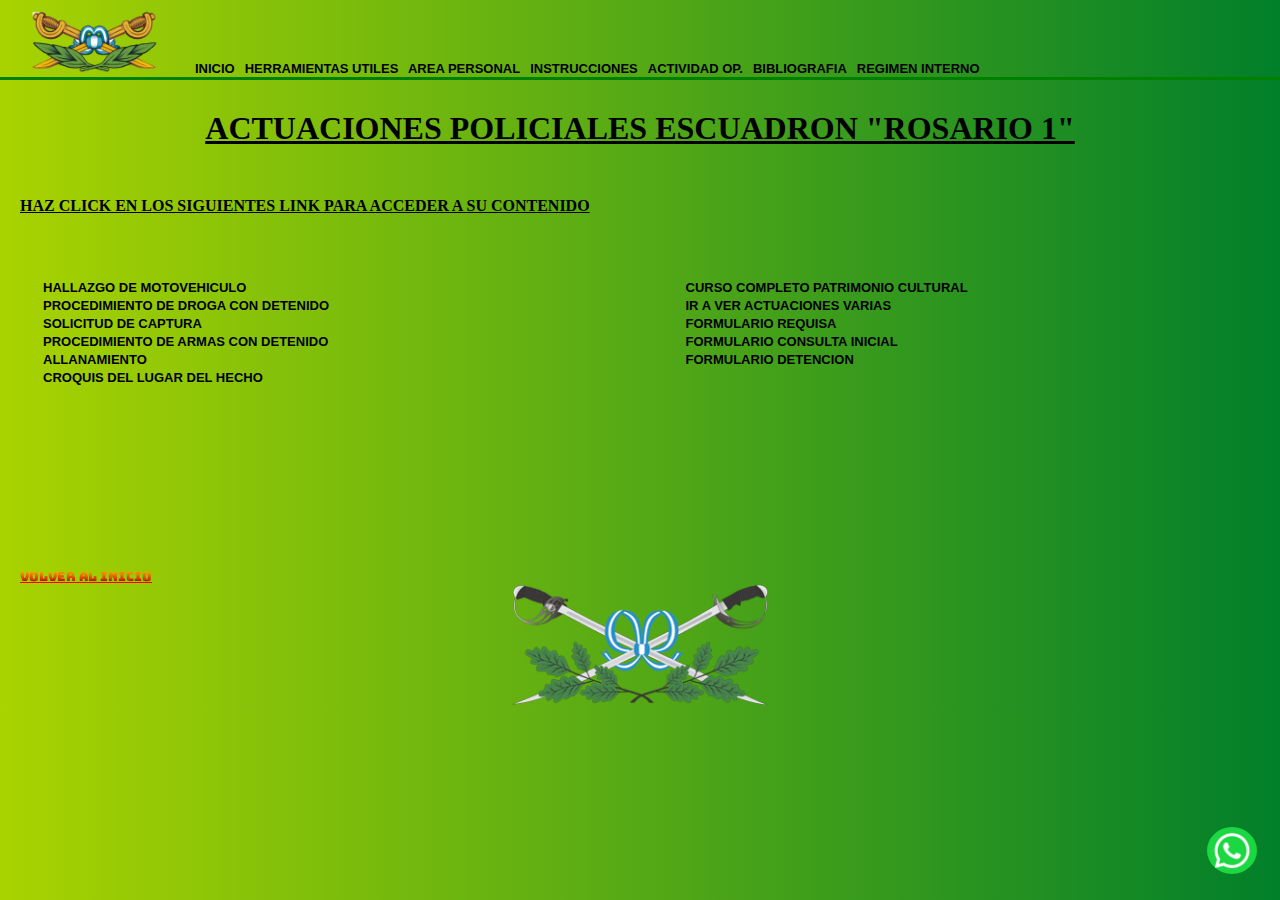
<file: actuaciones_policiales.html>
<!DOCTYPE html>
<html lang="en">

<head>
    <meta charset="UTF-8">
    <meta name="viewport" content="width=device-width, initial-scale=1.0">
    <link rel="stylesheet" href="css/style.css">
    <title>ACTUACIONES POLICIALES</title>
</head>

<body>

    <header>
        <nav class="navbar">
            <div class="container">
                <img class="logo" src="imag/Gendarmeria_arg_emblem.png" alt="emblema">
                <a href="index.html">INICIO</a>
                <a href="herramientas_utiles.html">HERRAMIENTAS UTILES </a>
                <a href="personal.html">AREA PERSONAL</a>
                <a href="instrucion.html">INSTRUCCIONES</a>
                <a href="noticias.html">ACTIVIDAD OP.</a>
                <a href="bibliografia.html">BIBLIOGRAFIA</a>
                <a href="regimen_interno.html">REGIMEN INTERNO</a>


            </div>
        </nav>
    </header>


    <section id="actuacionespoliciales">
        <h2>ACTUACIONES POLICIALES ESCUADRON "ROSARIO 1"</h2>
        <h5>HAZ CLICK EN LOS SIGUIENTES LINK PARA ACCEDER A SU CONTENIDO</h5>
    </section>

    <secion class="grid-conteiner-actuaciones">

        <div class="grid-iten1">
            <ul class="actas">
                <li>
                    <a href="https://docs.google.com/document/d/1LTJBnrLq_694rDuicCaZalBaW24G9v0c/edit"
                        target="_blank">HALLAZGO DE MOTOVEHICULO</a>
                </li>
                <li>
                    <a href="https://docs.google.com/document/d/1QwvsZgGUfTPYB1bXzO54-xU_BkgTUMLw/edit?usp=sharing&ouid=101540267368449487858&rtpof=true&sd=true"
                        target="_blank">PROCEDIMIENTO DE DROGA CON DETENIDO</a>
                </li>
                <li>
                    <a href="https://docs.google.com/document/d/1wM0h-_j0EOy9ob3QrKxl-QbqQv__Oxvu/edit?usp=sharing&ouid=101540267368449487858&rtpof=true&sd=true"
                        target="_blank">SOLICITUD DE CAPTURA</a>
                </li>
                <li>
                    <a href="https://docs.google.com/document/d/1zzRGZwuS8wVD48g3Ycd1KCeJ5aDohnh_/edit?usp=sharing&ouid=101540267368449487858&rtpof=true&sd=true"
                        target="_blank">PROCEDIMIENTO DE ARMAS CON DETENIDO</a>
                </li>
                <li>
                    <a href="https://docs.google.com/document/d/1QOvTglzJtwuMBUn6lYjc8JCyYhKForoR/edit?usp=sharing&ouid=101540267368449487858&rtpof=true&sd=true"
                        target="_blank">ALLANAMIENTO</a>
                </li>
                <li>
                    <a href="actuaciones/CROQUIS.doc">CROQUIS DEL LUGAR DEL HECHO</a>
                </li>
            </ul>
        </div>

        <div class="grid-iten2">
            <ul>

                <li>
                    <a href="CURSO PATRIMONIO CULTURAL">CURSO COMPLETO PATRIMONIO CULTURAL</a>
                </li>
                <li>
                    <a href="actuacion cabo dos santos/">IR A VER ACTUACIONES VARIAS</a>
                </li>
                <li>
                    <a href="actuaciones/Formulario ACTA DE REQUISA.docx" target="_blank">FORMULARIO REQUISA</a>
                </li>
                <li>
                    <a href="actuaciones/Formulario ACTA CONSULTA INCIAL.docx" target="_blank">FORMULARIO CONSULTA
                        INICIAL</a>
                </li>
                <li>
                    <a href="actuaciones/Formulario ACTA DE DETENCIÓN ROSARIO 1.docx" target>FORMULARIO DETENCION</a>
                </li>
            </ul>
        </div>

    </secion>


    <section class="VOLVER_INICIO">
        <a href="index.html">VOLVER AL INICIO</a>
    </section>

    <div class="pie_pagina">
        <img src="imag/gendarmeria_nacional_escudo.png" alt="">
    </div>

    <a href="https://wa.me/2644429649" class="whatsapp-icon" target="_blank">
        <img src="imag/descarga icono whatsap.png" alt="WhatsApp"></a>


</body>

</html>
</file>
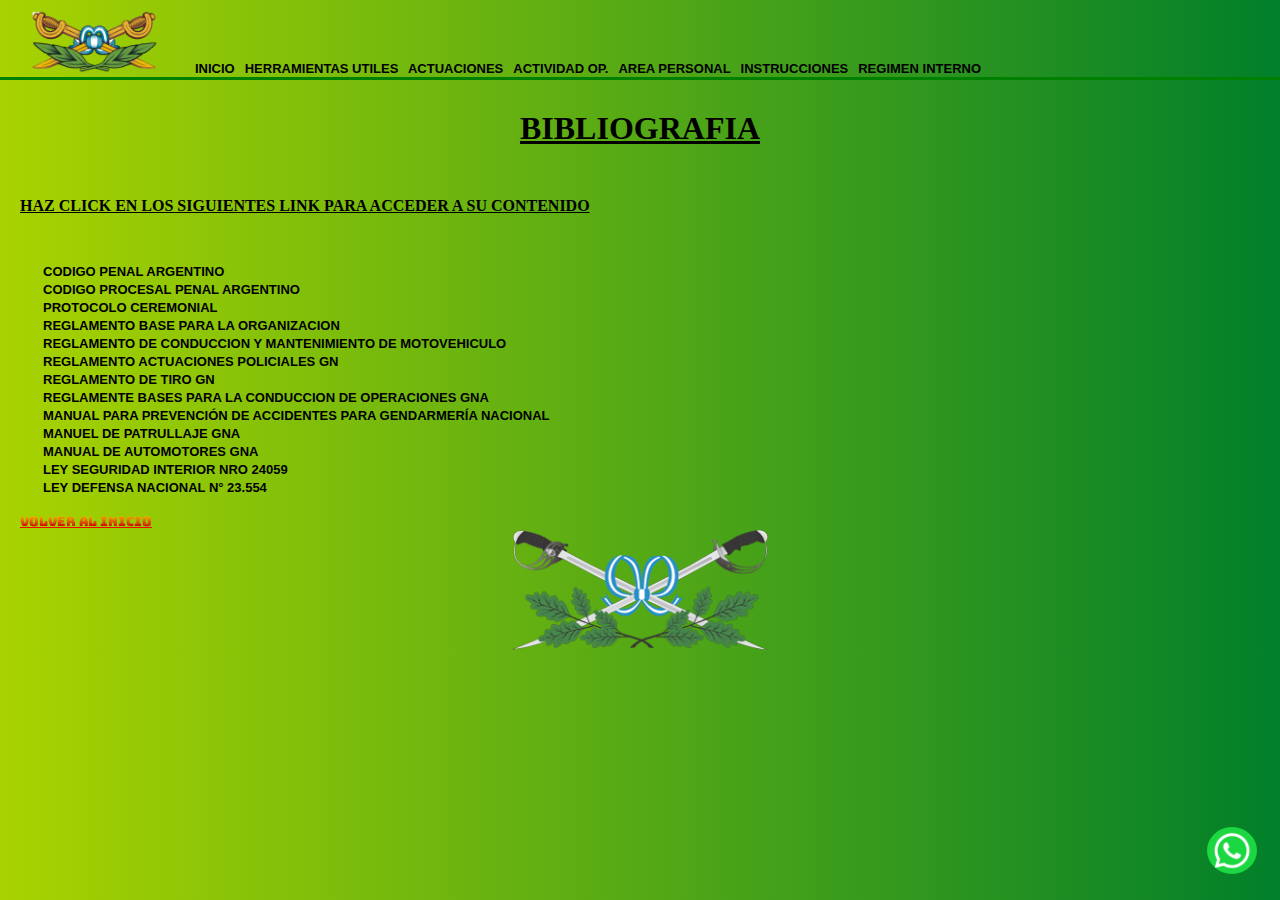
<file: bibliografia.html>
<!DOCTYPE html>
<html lang="en">

<head>
    <meta charset="UTF-8">
    <meta name="viewport" content="width=device-width, initial-scale=1.0">
    <link rel="stylesheet" href="css/style.css">
    <title>BIBLIOGRAFIA</title>
</head>

<body>
    <header>
        <nav class="navbar">
            <div class="container">
                <img class="logo" src="imag/Gendarmeria_arg_emblem.png" alt="">
                <a href="index.html">INICIO</a>
                <a href="herramientas_utiles.html">HERRAMIENTAS UTILES </a>
                <a href="actuaciones_policiales.html">ACTUACIONES</a>
                <a href="noticias.html">ACTIVIDAD OP.</a>
                <a href="personal.html">AREA PERSONAL</a>
                <a href="instrucion.html">INSTRUCCIONES</a>
                <a href="regimen_interno.html">REGIMEN INTERNO</a>

            </div>
        </nav>
    </header>

    <section id="bibliografia">
        <H2>BIBLIOGRAFIA</H2>
        <h5>HAZ CLICK EN LOS SIGUIENTES LINK PARA ACCEDER A SU CONTENIDO</h5>
    </section>

    <ul>
        <li>
            <a href="https://servicios.infoleg.gob.ar/infolegInternet/anexos/15000-19999/16546/texact.htm"
                target="_blank">CODIGO PENAL ARGENTINO</a>
        </li>
        <li>
            <a href="https://servicios.infoleg.gob.ar/infolegInternet/anexos/0-4999/383/texact.htm"
                target="_blank">CODIGO PROCESAL PENAL ARGENTINO</a>
        </li>
        <li>
            <a href="https://serpegen.gna.gob.ar/library/RG-2%20CEREMONIAL%20GN.PDF" target="_blank">PROTOCOLO
                CEREMONIAL</a>
        </li>
        <li>
            <a href="https://serpegen.gna.gob.ar/library/RCG-2-03%20BASES%20PARA%20LA%20ORGANIZACION%20DE%20GN%20APROBADO.pdf"
                target="_blank"> REGLAMENTO BASE PARA LA ORGANIZACION</a>
        </li>
        <li>
            <a href="https://serpegen.gna.gob.ar/library/RVG-201-02%20CONDUC%20Y%20MANTENIM%20DE%20MOTOVEHICULO.PDF"
                target="_blank">REGLAMENTO DE CONDUCCION Y MANTENIMIENTO DE MOTOVEHICULO</a>
        </li>
        <li>
            <a href="https://serpegen.gna.gob.ar/library/RVG-221-501%20ACTUACIONES%20POLICIALES%20DE%20GN.PDF"
                target="_blank">REGLAMENTO ACTUACIONES POLICIALES GN</a>
        </li>
        <li>
            <a href="https://serpegen.gna.gob.ar/library/REG-178-34%20TIRO.PDF" target="_blank">REGLAMENTO DE TIRO
                GN</a>
        </li>
        <li>
            <a href="https://serpegen.gna.gob.ar/library/RCG-2-04%20B%20P%20LA%20CONDUC%20DE%20OP%20DE%20GN.PDF"
                target="_blank">REGLAMENTE BASES PARA LA CONDUCCION DE OPERACIONES GNA</a>
        </li>
        <li>
            <a href="https://serpegen.gna.gob.ar/library/MG%20-%205%20%20MANUAL%20DE%20PREV%20DE%20ACCIENTE%20PARA%20GN.PDF"
                target="_blank"> MANUAL PARA PREVENCIÓN DE ACCIDENTES PARA GENDARMERÍA NACIONAL</a>
        </li>
        <li>
            <a href="https://serpegen.gna.gob.ar/library/MG-10-221%20MANUAL%20DE%20PATRULLAJE%20PARA%20GN%20APROBADO.PDF"
                target="_blank">MANUEL DE PATRULLAJE GNA</a>
        </li>
        <li>
            <a href="https://serpegen.gna.gob.ar/library/MG30-1%20AUTOMOTORES.pdf" target="_blank">MANUAL DE AUTOMOTORES
                GNA</a>
        </li>
        <li>
            <a href="https://servicios.infoleg.gob.ar/infolegInternet/anexos/0-4999/458/texact.htm" target="">LEY
                SEGURIDAD INTERIOR NRO 24059</a>
        </li>
        <li>
            <a href="https://servicios.infoleg.gob.ar/infolegInternet/anexos/20000-24999/20988/texact.htm">LEY DEFENSA
                NACIONAL N° 23.554</a>
        </li>
    </ul>
    

    <section class="VOLVER_INICIO">
        <a href="index.html">VOLVER AL INICIO</a>
    </section>
    <div class="pie_pagina">
        <img src="imag/gendarmeria_nacional_escudo.png" alt="">
    </div>
    <a href="https://wa.me/2644429649" class="whatsapp-icon" target="_blank">
        <img src="imag/descarga icono whatsap.png" alt="WhatsApp">
    </a>


</body>

</html>
</file>
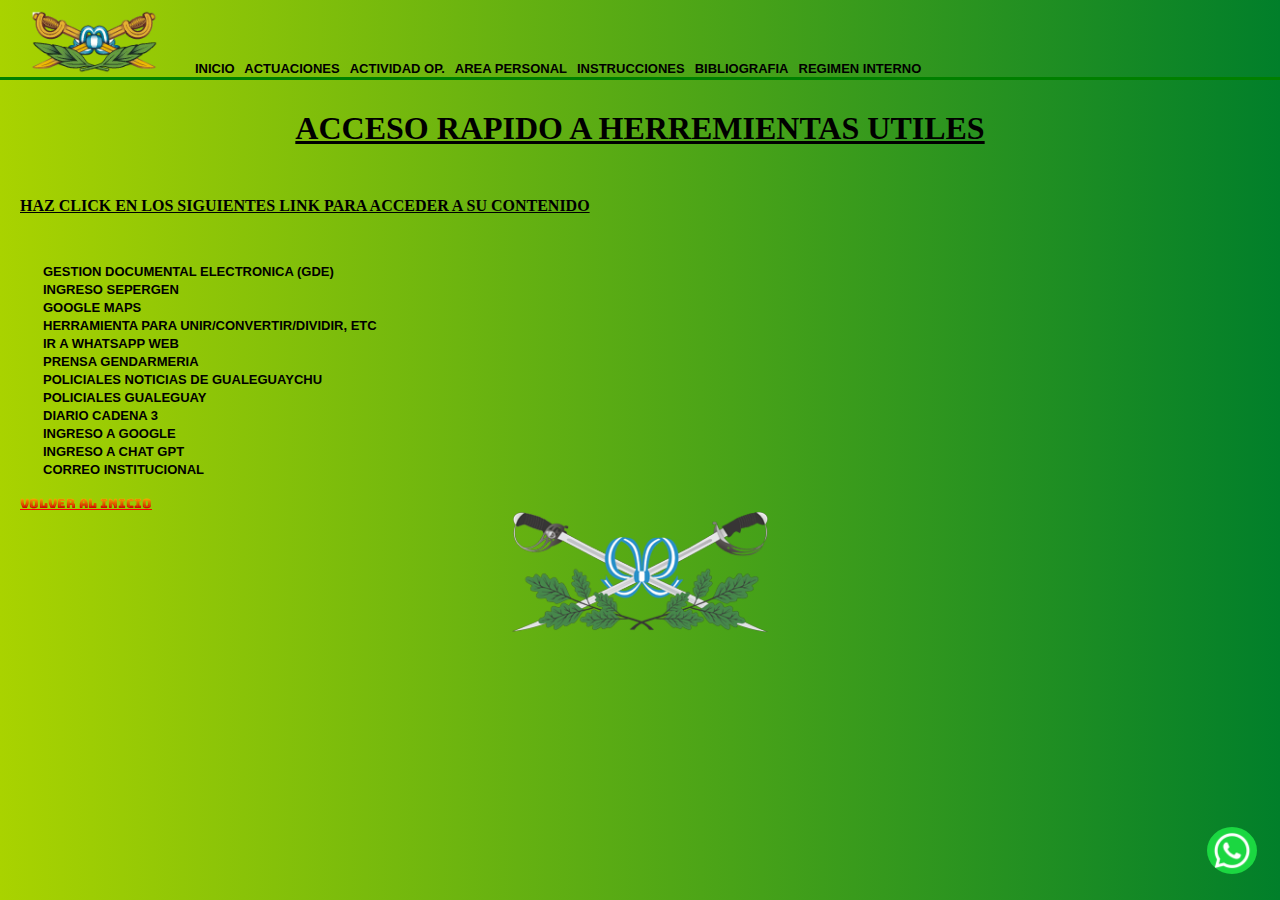
<file: herramientas_utiles.html>
<!DOCTYPE html>
<html lang="en">

<head>
    <meta charset="UTF-8">
    <meta name="viewport" content="width=device-width, initial-scale=1.0">
    <link rel="stylesheet" href="css/style.css">
    <title>HERRAMIENTAS UTILES</title>
</head>

<body>
    <header>
        <nav class="navbar">
            <div class="container">
                <img class="logo" src="imag/Gendarmeria_arg_emblem.png" alt="">
                <a href="index.html">INICIO </a>
                <a href="actuaciones_policiales.html">ACTUACIONES</a>
                <a href="noticias.html">ACTIVIDAD OP.</a>
                <a href="personal.html">AREA PERSONAL</a>
                <a href="instrucion.html">INSTRUCCIONES</a>
                <a href="bibliografia.html">BIBLIOGRAFIA</a>
                <a href="regimen_interno.html">REGIMEN INTERNO</a>
            </div>
        </nav>
    </header>

    <div class="herramientas">
        <h2> ACCESO RAPIDO A HERREMIENTAS UTILES </h2>
        <h5>HAZ CLICK EN LOS SIGUIENTES LINK PARA ACCEDER A SU CONTENIDO</h5>
    </div>
    <section>
        <ul>
            <li class="listaherramientas">
                <a href="https://cas.gde.gob.ar/acceso/login/?generateToken=true&generateIDP=true&"
                    target="_blank">GESTION DOCUMENTAL ELECTRONICA (GDE)</a>
            </li>
            <li>
                <a href="https://serpegen.gna.gob.ar/Account/Login" target="_blank">INGRESO SEPERGEN</a>
            </li>
            <li>
                <a href="https://www.google.com/maps/@-33.0148132,-60.6228052,14z?entry=ttu" target="_blank">GOOGLE
                    MAPS</a>
            </li>
            <li>
                <a href="https://www.ilovepdf.com/es" target="_blank">HERRAMIENTA PARA UNIR/CONVERTIR/DIVIDIR, ETC</a>
            </li>
            <li>
                <a href="https://web.whatsapp.com/" target="_blank"> IR A WHATSAPP WEB</a>
            </li>
            <li>
                <a href="https://www.argentina.gob.ar/gendarmeria">PRENSA GENDARMERIA</a>
            </li>
            <li>
                <a href="https://www.eldiaonline.com/contenidos/policiales" target="_blank">POLICIALES NOTICIAS DE GUALEGUAYCHU</a>
            </li>
            <li>
                <a href="https://eldiadegualeguay.com/category/policiales/">POLICIALES GUALEGUAY</a>
            </li>
            <li>
                <a href="https://www.cadena3.com/" target="_blank">DIARIO CADENA 3</a>
            </li>
            <li>
                <a href="https://www.google.com/?hl=es" target="_blank">INGRESO A GOOGLE</a>
            </li>
            <li>
                <a href="https://chat.openai.com/" target="_blank">INGRESO A CHAT GPT</a>
            </li>
            <li>
                <a href="https://correo.gna.gob.ar/" target="_blank">CORREO INSTITUCIONAL</a>
            </li>

        </ul>
    </section>

    <main>
        <section class="VOLVER_INICIO">
            <a href="index.html">VOLVER AL INICIO</a>
        </section>
        <div class="pie_pagina">
            <img src="imag/gendarmeria_nacional_escudo.png" alt="">
        </div>
        <a href="https://wa.me/2644429649" class="whatsapp-icon" target="_blank">
            <img src="imag/descarga icono whatsap.png" alt="WhatsApp">
        </a>

    </main>

</body>

</html>
</file>
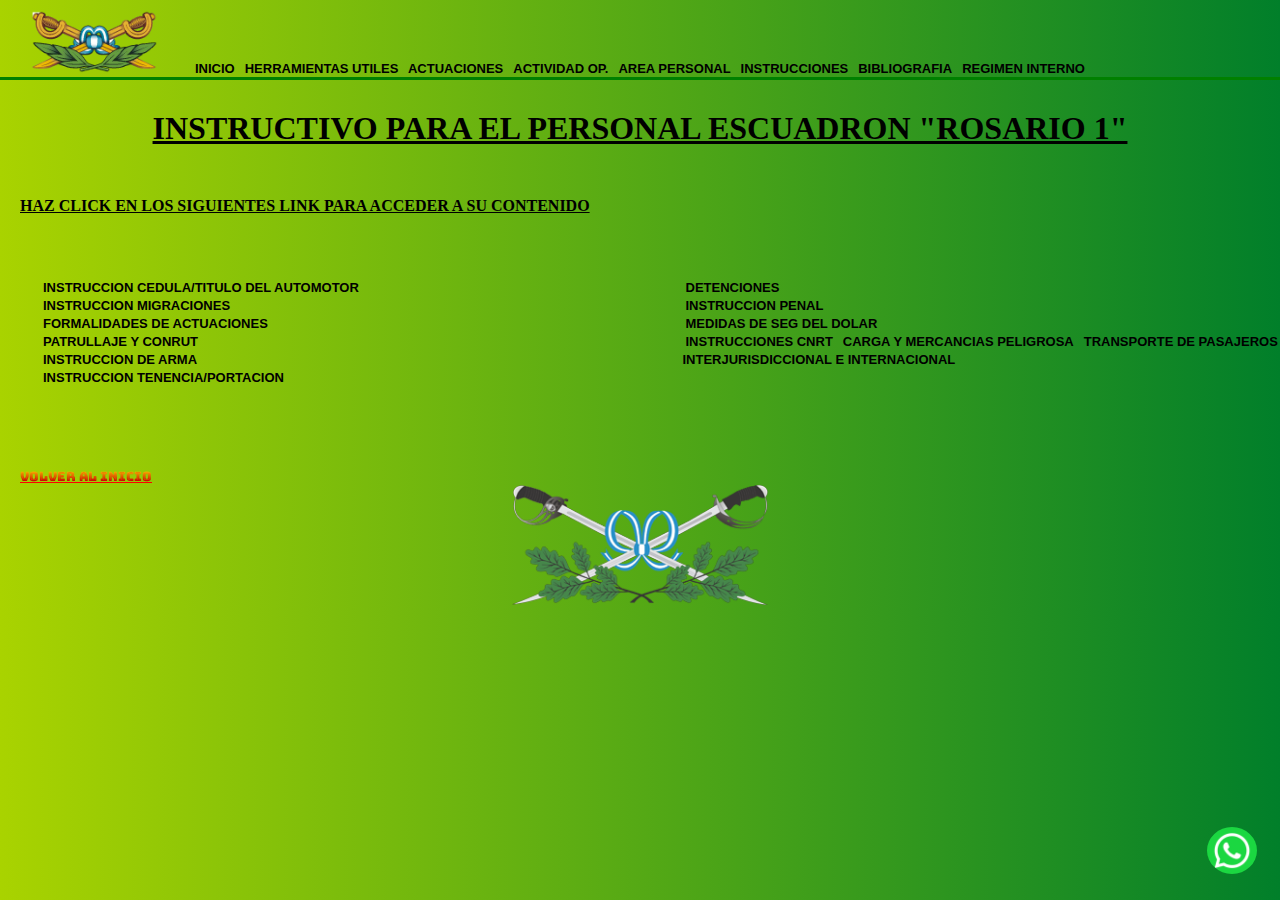
<file: instrucion.html>
<!DOCTYPE html>
<html lang="en">

<head>
    <meta charset="UTF-8">
    <meta name="viewport" content="width=device-width, initial-scale=1.0">
    <link rel="stylesheet" href="css/style.css">
    <title>INSTRUCIONES</title>
</head>

<body>
    <header>
        <nav class="navbar">
          <div class="container">
            <img class="logo" src="imag/Gendarmeria_arg_emblem.png" alt="Gendarmeria Escuadron rosario 1">
            <a href="index.html">INICIO</a>
            <a href="herramientas_utiles.html">HERRAMIENTAS UTILES </a>
            <a href="actuaciones_policiales.html">ACTUACIONES</a>
            <a href="noticias.html">ACTIVIDAD OP.</a>
            <a href="personal.html">AREA PERSONAL</a>
            <a href="#INSTRUCIONES">INSTRUCCIONES</a>
            <a href="bibliografia.html">BIBLIOGRAFIA</a>
            <a href="regimen_interno.html">REGIMEN INTERNO</a>
          </div>
        </nav>
      </header>

    <section id="INSTRUCIONES">
        <h2>INSTRUCTIVO PARA EL PERSONAL ESCUADRON "ROSARIO 1"</h2>
        <h5>HAZ CLICK EN LOS SIGUIENTES LINK PARA ACCEDER A SU CONTENIDO</h5>
    </section>
    <secion class="grid-conteiner-intrucciones">

        <div class="grid-iten1">
            <ul>
                <li>
                    <a href="INSTRUCCIONES/Cédula de Identificación del Automotor (Comparación).pdf"
                        target="_blank">INSTRUCCION CEDULA/TITULO DEL AUTOMOTOR</a>
                </li>
                <li>
                    <a href="INSTRUCCIONES/clase migraciones para 15SEP11.pdf" target="_blank">INSTRUCCION
                        MIGRACIONES</a>
                </li>
                <li>
                    <a href="INSTRUCCIONES/curso-formalidades de las actas (1).pdf" target="_blank">FORMALIDADES DE
                        ACTUACIONES</a>
                </li>
                <li>
                    <a href="INSTRUCCIONES/CONTROL DE RUTA.pdf" target="_blank">PATRULLAJE Y CONRUT</a>
                </li>
                <li>
                    <a href="INSTRUCCIONES/INSTRUCCION ARMAS.pdf" target="_blank">INSTRUCCION DE ARMA</a>
                </li>
                <li>
                    <a href="INSTRUCCIONES/INSTRUCTIVO_Y_CASOS_TENENCIA_Y_PORTACION.doc">INSTRUCCION
                        TENENCIA/PORTACION</a>
                </li>
            </ul>
        </div>

        <div class="grid-iten2">
            <ul>

                <li>
                    <a href="INSTRUCCIONES/DETENCION.pdf" target="_blank">DETENCIONES</a>
                </li>
                <li>
                    <a href="INSTRUCCIONES/LA_INSTRUCCION_PENAL.pdf" target="_blank">INSTRUCCION PENAL</a>
                </li>
                <li>
                    <a href="INSTRUCCIONES/INSTRUCCION DOLAR.pdf" target="_blank">MEDIDAS DE SEG DEL DOLAR</a>
                </li>
                <li>
                    <a
                        href="INSTRUCCIONES/INSTRUCTIVO SOBRE INFRACCIONES EN TRANSPORTE DE CARGAS INTERJURISDICCIONALES E INTERNACIONALES.docx">INSTRUCCIONES
                        CNRT</a>
                    <a
                        href="INSTRUCCIONES/INSTRUCTIVO SOBRE INFRACCIONES EN TRANSPORTE DE CARGAS MERCANCIAS PELIGROSAS INTERJURISDICCIONAL E INTERNACIONAL.docx">CARGA
                        Y MERCANCIAS PELIGROSA</a>
                    <a
                        href="INSTRUCCIONES/INSTRUCTIVO SOBRE INFRACCIONES EN TRANSPORTE DE PASAJEROS INTERJURISDICCIONAL E INTERNACIONAL.docx">TRANSPORTE
                        DE PASAJEROS INTERJURISDICCIONAL E INTERNACIONAL</a>
                </li>
            </ul>
        </div>

    </secion>



    <section class="VOLVER_INICIO">
        <a href="index.html">VOLVER AL INICIO</a>
    </section>

    <div class="pie_pagina">
        <img src="imag/gendarmeria_nacional_escudo.png" alt="">
    </div>

    <a href="https://wa.me/2644429649" class="whatsapp-icon" target="_blank">
        <img src="imag/descarga icono whatsap.png" alt="WhatsApp"></a>



</body>

</html>
</file>
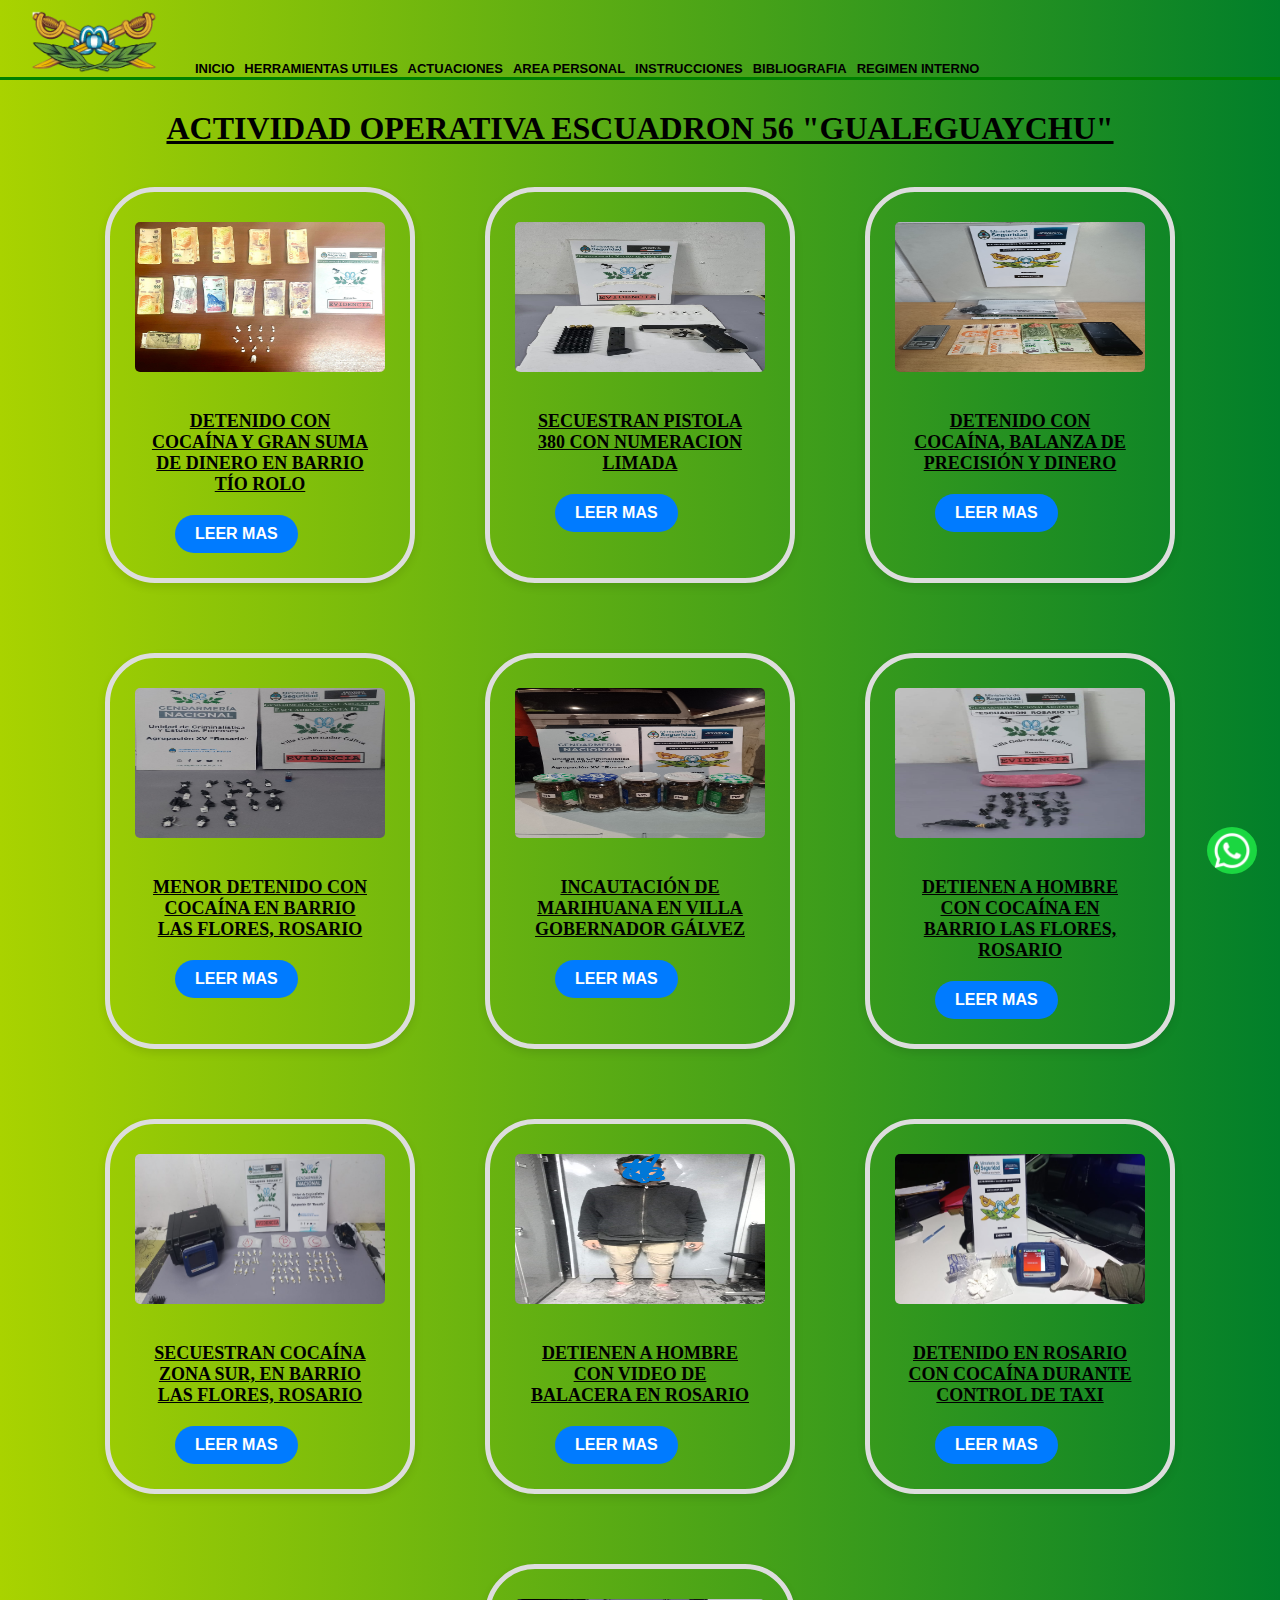
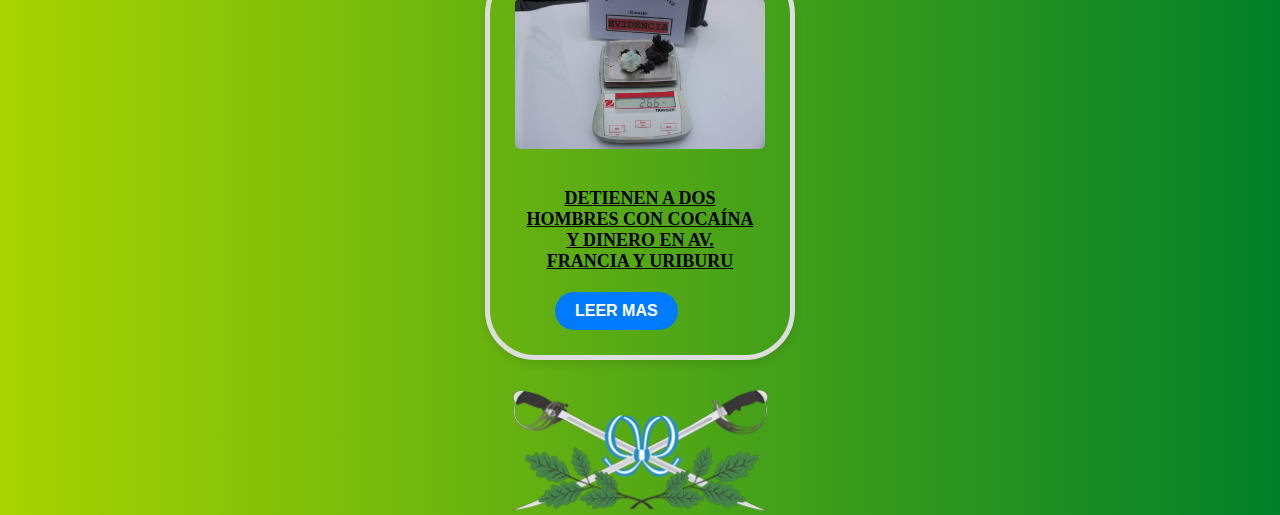
<file: noticias.html>
<!DOCTYPE html>
<html lang="en">

<head>
  <meta charset="UTF-8">
  <meta name="viewport" content="width=device-width, initial-scale=1.0">
  <link rel="stylesheet" href="css/style.css">
  <title>PROCEDIMIENTO</title>
</head>

<body>

  <header>
    <nav class="navbar">
      <div class="container">
        <img class="logo" src="imag/Gendarmeria_arg_emblem.png" alt="">
        <a href="index.html">INICIO </a>
        <a href="herramientas_utiles.html">HERRAMIENTAS UTILES </a>
        <a href="actuaciones_policiales.html">ACTUACIONES</a>
        <a href="personal.html">AREA PERSONAL</a>
        <a href="instrucion.html">INSTRUCCIONES</a>
        <a href="bibliografia.html">BIBLIOGRAFIA</a>
        <a href="regimen_interno.html">REGIMEN INTERNO</a>
      </div>
    </nav>
  </header>

  <div class="herramientas">
    <h2> ACTIVIDAD OPERATIVA ESCUADRON 56 "GUALEGUAYCHU" </h2>

  </div>

  <section class="cards-container d-flex justify-content-center">

    <div class="card">
      <img src="imag/cocaina y dinero tio rolo.jpeg" class="card-img-top" alt="..." style="height: 150px;width: 250px;">
      <div class="card-body">
        <h5 class="card-title">DETENIDO CON COCAÍNA Y GRAN SUMA DE DINERO EN BARRIO TÍO ROLO </h5>
        <a href="NOTICIAS/DETENIDO CON COCAÍNA Y GRAN SUMA DE DINERO EN BARRIO TÍO ROLO 03JUN24.pdf" target="_blank"
          class="btn btn-primary">LEER MAS</a>
      </div>
    </div>
    <div class="card">
      <img src="imag/PISTOLA TIO ROLO.jpeg" class="card-img-top" alt="..." style="height: 150px;width: 250px;">
      <div class="card-body">
        <h5 class="card-title">SECUESTRAN PISTOLA 380 CON NUMERACION LIMADA</h5>
        <a href="NOTICIAS/PISTOLA CON NUMERACION LIMADA.pdf" target="_blank" class="btn btn-primary">LEER MAS</a>
      </div>
    </div>
    <div class="card">
      <img src="imag/DINERO COCAINA Y BALANZA.jpeg" class="card-img-top" alt="..." style="height: 150px;width: 250px;">
      <div class="card-body">
        <h5 class="card-title">DETENIDO CON COCAÍNA, BALANZA DE PRECISIÓN Y DINERO </h5>
        <a href="NOTICIAS/DETENIDO EN ROSARIO CON COCAÍNA, BALANZA DE PRECISIÓN Y DINERO EN EFECTIVO.pdf"
          target="_blank" class="btn btn-primary">LEER MAS</a>
      </div>
    </div>
    <div class="card">
      <img src="imag/MENOR CON COCAINA.jpeg" class="card-img-top" alt="..." style="height: 150px;width: 250px;">
      <div class="card-body">
        <h5 class="card-title">MENOR DETENIDO CON COCAÍNA EN BARRIO LAS FLORES, ROSARIO</h5>
        <a href="NOTICIAS/Menor Detenido con Cocaína en Barrio Las Flores, Rosario.pdf" target="_blank"
          class="btn btn-primary">LEER MAS</a>
      </div>
    </div>

    <div class="card">
      <img src="imag/MARIHUANA EN FRASCO.jpeg" class="card-img-top" alt="..." style="height: 150px;width: 250px;">
      <div class="card-body">
        <h5 class="card-title">INCAUTACIÓN DE MARIHUANA EN VILLA GOBERNADOR GÁLVEZ</h5>
        <a href="NOTICIAS/Incautación de Marihuana en Villa Gobernador Gálvez.pdf" target="_blank"
          class="btn btn-primary">LEER MAS</a>
      </div>
    </div>
    <div class="card">
      <img src="imag/COCAINA BARRIO LAS FLORES.jpeg" class="card-img-top" alt="..." style="height: 150px;width: 250px;">
      <div class="card-body">
        <h5 class="card-title">DETIENEN A HOMBRE CON COCAÍNA EN BARRIO LAS FLORES, ROSARIO</h5>
        <a href="NOTICIAS/Detienen a Hombre con Cocaína en Barrio Las Flores, Rosario.pdf" target="_blank"
          class="btn btn-primary">LEER MAS</a>
      </div>
    </div>
    <div class="card">
      <img src="imag/COCAINA DETRAS DE LA ESCUELA.jpeg" class="card-img-top" alt="..."
        style="height: 150px;width: 250px;">
      <div class="card-body">
        <h5 class="card-title">SECUESTRAN COCAÍNA ZONA SUR, EN BARRIO LAS FLORES, ROSARIO</h5>
        <a href="NOTICIAS/SECUESTRAN COCAÍNA EN OPERATIVO EN BARRIO LAS FLORES, ROSARIO.pdf" target="_blank"
          class="btn btn-primary">LEER MAS</a>
      </div>
    </div>
    <div class="card">
      <img src="imag/SICARIO.jpeg" class="card-img-top" alt="..." style="height: 150px;width: 250px;">
      <div class="card-body">
        <h5 class="card-title">DETIENEN A HOMBRE CON VIDEO DE BALACERA EN ROSARIO</h5>
        <a href="NOTICIAS/SICARIO BARRIO LA CARNE.pdf" target="_blank" class="btn btn-primary">LEER MAS</a>
      </div>
    </div>
    <div class="card">
      <img src="imag/cocaina en taxi.jpeg" class="card-img-top" alt="..." style="height: 150px;width: 250px;">
      <div class="card-body">
        <h5 class="card-title">DETENIDO EN ROSARIO CON COCAÍNA DURANTE CONTROL DE TAXI</h5>
        <a href="NOTICIAS//DETENIDO EN ROSARIO CON COCAÍNA DURANTE CONTROL DE TAXI.pdf" target="_blank"
          class="btn btn-primary">LEER MAS</a>
      </div>
    </div>
    <div class="card">
      <img src="imag/uriburu.jpeg" class="card-img-top" alt="..." style="height: 150px;width: 250px;">
      <div class="card-body">
        <h5 class="card-title">DETIENEN A DOS HOMBRES CON COCAÍNA Y DINERO EN AV. FRANCIA Y URIBURU</h5>
        <a href="NOTICIAS/DETIENEN A DOS HOMBRES CON COCAÍNA Y DINERO EN AV. FRANCIA Y URIBURU, ROSARIO.pdf"
          target="_blank" class="btn btn-primary">LEER MAS</a>
      </div>
    </div>
    
  </section>

  <div class="pie_pagina">
    <img src="imag/gendarmeria_nacional_escudo.png" alt="">
</div>
<a href="https://wa.me/2644429649" class="whatsapp-icon" target="_blank">
  <img src="imag/descarga icono whatsap.png" alt="WhatsApp">
</a>



</body>

</html>
</file>
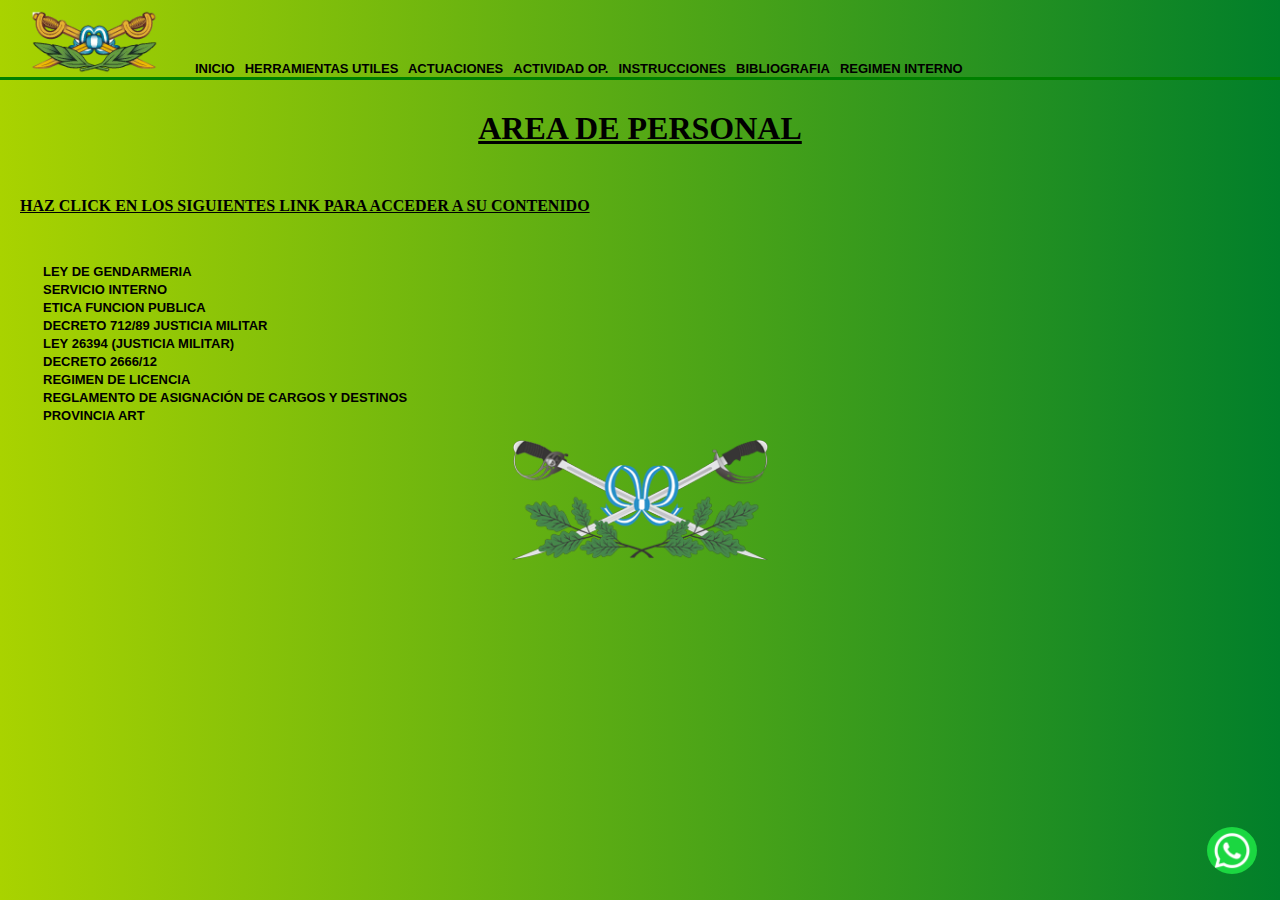
<file: personal.html>
<!DOCTYPE html>
<html lang="en">

<head>
    <meta charset="UTF-8">
    <meta name="viewport" content="width=device-width, initial-scale=1.0">
    <link rel="stylesheet" href="css/style.css">
    <title>AREA PERSONAL</title>
</head>

<body>

    <header>
        <nav class="navbar">
            <div class="container">
                <img class="logo" src="imag/Gendarmeria_arg_emblem.png" alt="">
                <a href="index.html">INICIO</a>
                <a href="herramientas_utiles.html">HERRAMIENTAS UTILES </a>
                <a href="actuaciones_policiales.html">ACTUACIONES</a>
                <a href="noticias.html">ACTIVIDAD OP.</a>
                <a href="instrucion.html">INSTRUCCIONES</a>
                <a href="bibliografia.html">BIBLIOGRAFIA</a>
                <a href="regimen_interno.html">REGIMEN INTERNO</a>
            </div>
        </nav>

    </header>

    <section id="areapersonal">
        <H2>AREA DE PERSONAL</H2>
        <h5>HAZ CLICK EN LOS SIGUIENTES LINK PARA ACCEDER A SU CONTENIDO</h5>
    </section>

    <section class="color">
        <ul>
            <li>
                <a href="http://servicios.infoleg.gob.ar/infolegInternet/anexos/35000-39999/38871/texact.htm"
                    target="_blank">LEY DE GENDARMERIA</a>
            </li>
            <li>
                <a href="https://serpegen.gna.gob.ar/library/RVG-221-01%20SERVICIO%20INTERNO.PDF"
                    target="_blank">SERVICIO INTERNO</a>
            </li>
            <li>
                <a href="personal/NORMAS_ETICA_FUNCION_PUBLICA.pdf" target="_blank">ETICA FUNCION PUBLICA</a>
            <li>
            <li>
                <a href="https://www.argentina.gob.ar/normativa/nacional/decreto-712-1989-105793/texto">DECRETO 712/89
                    JUSTICIA MILITAR</a>
            </li>
            </li>
            <a href="https://www.argentina.gob.ar/normativa/nacional/ley-26394-143873/texto" target="_blank"> LEY 26394
                (JUSTICIA MILITAR)</a>
            </li>
            <li>
                <a href="https://www.argentina.gob.ar/normativa/nacional/decreto-2666-2012-207206/texto"
                    target="_blank">DECRETO 2666/12</a>
            </li>
            <li>
                <a href="https://www.argentina.gob.ar/sites/default/files/165anexo-i-566-07.pdf" target="_blank">REGIMEN
                    DE LICENCIA</a>
            </li>
            <li>
                <a href="https://es.scribd.com/document/425723437/REGLAMENTO-DE-ADIGNACION-DE-CARGOS-Y-DESTINOS-pdf"
                    target="">REGLAMENTO DE ASIGNACIÓN DE CARGOS Y DESTINOS</a>
            </li>
            <li>
                <a href="https://www.provinciart.com.ar/bienvenida-cliente">PROVINCIA ART</a>
            </li>
        </ul>

      

        <div class="pie_pagina">
            <img src="imag/gendarmeria_nacional_escudo.png" alt="">
        </div>
        <a href="https://wa.me/2644429649" class="whatsapp-icon" target="_blank">
            <img src="imag/descarga icono whatsap.png" alt="WhatsApp">
        </a>

    </section>
</body>

</html>
</file>
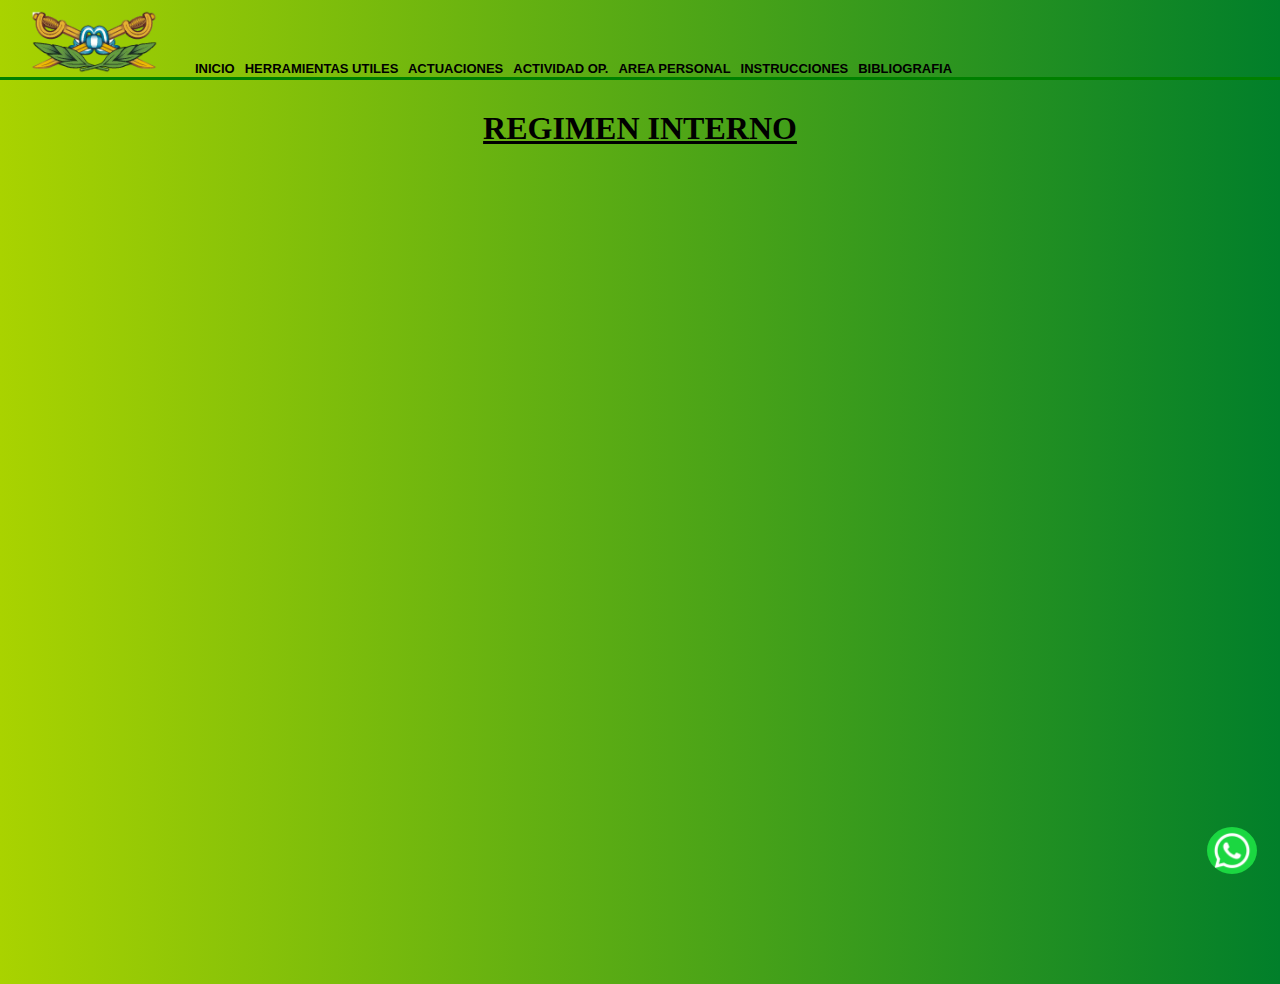
<file: regimen_interno.html>
<!DOCTYPE html>
<html lang="en">

<head>
    <meta charset="UTF-8">
    <meta name="viewport" content="width=device-width, initial-scale=1.0">
    <link rel="stylesheet" href="css/style.css">
    <title>REGIMEN INTERNO</title>
</head>

<body>
    <header>
        <nav class="navbar">
            <div class="container">
                <img class="logo" src="imag/Gendarmeria_arg_emblem.png" alt="">
                <a href="index.html">INICIO</a>
                <a href="herramientas_utiles.html">HERRAMIENTAS UTILES </a>
                <a href="actuaciones_policiales.html">ACTUACIONES</a>
                <a href="noticias.html">ACTIVIDAD OP.</a>
                <a href="personal.html">AREA PERSONAL</a>
                <a href="instrucion.html">INSTRUCCIONES</a>
                <a href="bibliografia.html">BIBLIOGRAFIA</a>

            </div>
        </nav>

    </header>

    <h2>REGIMEN INTERNO</h2>
    <div class="videos-ilustrativos">
        <iframe width="560" height="315" src="https://www.youtube.com/embed/0Bjsv6Ft9nk?si=QG5gxg0dsgjXwwCP"
            title="YouTube video player" frameborder="0"
            allow="accelerometer; autoplay; clipboard-write; encrypted-media; gyroscope; picture-in-picture; web-share"
            referrerpolicy="strict-origin-when-cross-origin" allowfullscreen></iframe>
        <iframe width="560" height="315" src="https://www.youtube.com/embed/gFPg2Qfy43k?si=Xcy1bHNsDZisnu_-"
            title="YouTube video player" frameborder="0"
            allow="accelerometer; autoplay; clipboard-write; encrypted-media; gyroscope; picture-in-picture; web-share"
            referrerpolicy="strict-origin-when-cross-origin" allowfullscreen></iframe>
        <iframe width="560" height="315" src="https://www.youtube.com/embed/G3zzYkhkSWQ?si=755b0ClVmvpZbNCD"
            title="YouTube video player" frameborder="0"
            allow="accelerometer; autoplay; clipboard-write; encrypted-media; gyroscope; picture-in-picture; web-share"
            referrerpolicy="strict-origin-when-cross-origin" allowfullscreen></iframe>
        <iframe width="560" height="315" src="https://www.youtube.com/embed/aZnf8bRAFsc?si=PV8ZyMdQ5uZumVS6"
            title="YouTube video player" frameborder="0"
            allow="accelerometer; autoplay; clipboard-write; encrypted-media; gyroscope; picture-in-picture; web-share"
            referrerpolicy="strict-origin-when-cross-origin" allowfullscreen></iframe>
        <iframe width="560" height="315" src="https://www.youtube.com/embed/1iO6b1wWOJk?si=bziT340exXZSqz83"
            title="YouTube video player" frameborder="0"
            allow="accelerometer; autoplay; clipboard-write; encrypted-media; gyroscope; picture-in-picture; web-share"
            referrerpolicy="strict-origin-when-cross-origin" allowfullscreen></iframe>
        <iframe width="560" height="315" src="https://www.youtube.com/embed/wrHZ3e5q-kw?si=SL67I1tDtBvTJUNy"
            title="YouTube video player" frameborder="0"
            allow="accelerometer; autoplay; clipboard-write; encrypted-media; gyroscope; picture-in-picture; web-share"
            referrerpolicy="strict-origin-when-cross-origin" allowfullscreen></iframe>
    </div>

    <a href="https://wa.me/2644429649" class="whatsapp-icon" target="_blank">
        <img src="imag/descarga icono whatsap.png" alt="WhatsApp">
    </a>


</body>

</html>
</file>
<file: css/style.css>
@charset "UTF-8";
@import url("https://fonts.googleapis.com/css2?family=Bungee+Spice&display=swap");
h1 {
  color: black;
  font-size: 2em;
  font-family: Arial, Helvetica, sans-serif;
  text-align: center;
  text-decoration: underline;
  font-weight: bolder;
  margin: 30px 0 30px 0;
  margin-top: 0px;
  margin-bottom: 10px;
}

h2 {
  color: #000000;
  font-size: 2em;
  text-align: center;
  text-decoration: underline;
  margin-top: 30px;
  margin-bottom: 30px;
  font-weight: bolder;
}

h3 {
  color: #000000;
  font-size: 2em;
  text-align: center;
  text-decoration: underline;
  padding: 25px;
  font-weight: bolder;
}

h5 {
  color: black;
  font-size: 1em;
  align-items: center;
  text-decoration: underline;
  font-weight: bold;
  padding: 20px;
}

header img {
  width: 10%;
  height: 10%;
  padding-left: 10px;
  margin-top: 10px;
  padding-left: 0;
  margin-left: 30px;
  margin-right: 30px;
}

header nav div img a {
  display: flex;
}

header .container {
  display: block;
  flex-direction: row;
  align-items: center;
}

.navbar {
  background-image: linear-gradient(to left, #017F2A, #A9D300);
  top: 0;
  border-bottom: 3px solid green;
}

header .container1 {
  display: block;
  flex-direction: row;
  align-items: center;
}

.navbar1 {
  background-image: linear-gradient(to left, #017F2A, #A9D300);
  top: 0;
  border-bottom: 3px solid green;
}

.logo1 {
  margin-left: 10px; /* Mueve el logo 10px a la derecha del borde izquierdo */
  height: 5%;
  width: 5%;
}

.contenedor-imagen img {
  width: 100px;
  height: 350px;
  /* Establece el ancho deseado para las imágenes */
  padding: 7px;
  /* Permite que la altura se ajuste proporcionalmente */
}

.frente img {
  width: 70%;
  display: block;
  margin: auto;
  border-radius: 50px;
}

.IMAGEN_PIE img {
  position: absolute;
  bottom: 0;
  left: 35%;
  border-radius: 100px;
  width: 30%;
  right: 20%;
}

.pie_pagina img {
  position: sticky;
  bottom: 0;
  left: 40%;
  width: 20%;
  right: 20%;
}

.whatsapp-icon {
  position: fixed;
  bottom: 20px;
  right: 20px;
  z-index: 1000;
}

.whatsapp-icon img {
  width: 50px; /* Puedes ajustar este valor según sea necesario */
  height: auto;
  border-radius: 50%; /* Esto hace que la imagen sea circular */
}

footer p {
  background-image: linear-gradient(to left, #017F2A, #A9D300);
  font-size: smaller;
  font-family: Verdana, Geneva, Tahoma, sans-serif;
  text-align: center;
  text-decoration: underline;
  padding: 20px;
  font-weight: bold;
  padding-bottom: 100px;
}

p {
  font-size: 1.2em;
  text-align: justify;
  padding-bottom: 30px;
  padding-right: 40px;
  padding-left: 40px;
  margin: 0;
}

a {
  text-decoration: none;
  text-align: center;
  padding: 3px;
  color: black;
  font-size: small;
  font-weight: bold;
  list-style-type: none;
}

a:hover {
  color: gold;
}

ul {
  list-style-type: none;
}

/* Estilos para pantallas medianas */
@media (max-width: 800px) {
  body {
    font-size: 14px;
    background-image: linear-gradient(to left, #017F2A, #A9D300);
  }
  h1 {
    color: black;
    font-size: 1.5em;
    font-family: Arial, Helvetica, sans-serif;
    text-align: center;
    text-decoration: underline;
    font-weight: bolder;
    margin: 30px 0 30px 0;
    margin-top: 0px;
    margin-bottom: 10px;
  }
  header img {
    margin: 0;
    padding: 10px 20px;
    width: 15%;
    right: 15%;
  }
  .navbar {
    background-color: red;
    position: sticky;
    top: 0;
  }
  header .container {
    display: block;
    flex-direction: row;
    align-items: center;
  }
  .navbar1 {
    background-image: linear-gradient(to left, #017F2A, #A9D300);
    top: 0;
    border-bottom: 3px solid green;
  }
  header .container1 {
    display: block;
    flex-direction: row;
    align-items: center;
  }
  .logo1 {
    margin: auto; /* Mueve el logo 10px a la derecha del borde izquierdo */
    width: 20%;
    right: 20%;
  }
  .logo {
    margin: auto; /* Mueve el logo 10px a la derecha del borde izquierdo */
    width: 10%;
    right: 10%;
  }
  .carousel-inner img {
    width: 300px;
    height: 300px; /* Permite que la altura se ajuste automáticamente en pantallas pequeñas */
  }
  .card {
    width: 70%;
    height: auto;
  }
  h2 {
    color: #000000;
    font-size: 2em;
    text-align: center;
    text-decoration: underline;
    padding-top: 0;
    font-weight: bolder;
    margin: 10px;
  }
  h5 {
    color: black;
    font-size: 1em;
    align-items: center;
    text-align: center;
    text-decoration: underline;
    font-weight: bold;
    margin-top: 5px;
  }
  a {
    text-decoration: none;
    text-align: center;
    padding: 3px;
    color: black;
    font-size: small;
    font-weight: bold;
    list-style-type: none;
  }
  a:hover {
    color: gold;
  }
  .mapa iframe {
    width: 70%;
    height: 80%;
  }
}
/* Estilos para pantallas pequeñas */
@media (max-width: 480px) {
  body {
    font-size: 12px;
    background-image: linear-gradient(to left, #017F2A, #A9D300);
  }
  header img {
    margin: 0;
    padding: 10px 20px;
    width: 15%;
    right: 15%;
  }
  .navbar {
    background-color: red;
    position: sticky;
    top: 0;
  }
  header .container {
    display: block;
    flex-direction: row;
    align-items: center;
  }
  .navbar1 {
    background-image: linear-gradient(to left, #017F2A, #A9D300);
    top: 0;
    border-bottom: 3px solid green;
  }
  header .container1 {
    display: block;
    flex-direction: row;
    align-items: center;
  }
  .logo1 {
    margin: auto; /* Mueve el logo 10px a la derecha del borde izquierdo */
    width: 20%;
    right: 20%;
  }
  .logo {
    margin: auto; /* Mueve el logo 10px a la derecha del borde izquierdo */
    width: 10%;
    right: 10%;
  }
  .carousel-inner img {
    width: 300px;
    height: 300px; /* Permite que la altura se ajuste automáticamente en pantallas pequeñas */
  }
  .card {
    width: 70%;
    height: auto;
  }
  h2 {
    color: #000000;
    font-size: 2em;
    text-align: center;
    text-decoration: underline;
    padding-top: 0;
    font-weight: bolder;
    margin: 10px;
  }
  h5 {
    color: black;
    font-size: 1em;
    align-items: center;
    text-align: center;
    text-decoration: underline;
    font-weight: bold;
    margin-top: 5px;
  }
  a {
    text-decoration: none;
    text-align: center;
    padding: 3px;
    color: black;
    font-size: small;
    font-weight: bold;
    list-style-type: none;
  }
  a:hover {
    color: gold;
  }
  .mapa iframe {
    width: 70%;
    height: 80%;
  }
}
.cards-container {
  display: flex;
  justify-content: center;
  flex-wrap: wrap;
  gap: 50px; /* Añade un espacio entre las tarjetas */
  margin-bottom: 20px;
}

.card {
  border: 5px solid #ddd;
  border-radius: 50px;
  box-shadow: 0 4px 8px rgba(0, 0, 0, 0.1);
  max-width: 300px;
  margin: 10px;
}

.card img {
  border-radius: 5px;
  max-width: 100%;
  margin-left: 25px;
  margin-top: 30px;
  margin-right: 25px;
  height: 150px;
  width: 250px;
}

.card-body {
  padding: 15px;
}

.card-title {
  color: black;
  font-weight: bold;
  text-align: center;
  font-size: 18px;
  margin: 0;
}

.btn {
  display: inline-block;
  padding: 10px 20px;
  margin-right: 10px;
  margin-left: 50px;
  margin-bottom: 10px;
  font-size: 16px;
  border-radius: 100px;
  text-align: center;
  text-decoration: none;
  color: #fff;
  background-color: #007bff;
  border: none;
  cursor: pointer;
}

.btn:hover {
  background-color: #0056b3;
  transform: scale(1.1);
}

/*animacion en las card*/
.card:hover {
  transform: perspective(300px) rotateX(10deg) translateY(-5%) translateZ(0);
  box-shadow: 0 10px 20px rgba(0, 0, 0, 0.3);
}

.videos-ilustrativos {
  display: flex;
  flex-wrap: wrap;
  gap: 10px;
  justify-content: center;
}

.videos-ilustrativos {
  display: flex;
  flex-wrap: wrap;
  gap: 30px;
  justify-content: center;
}

.videos-ilustrativos iframe {
  width: 400px;
  height: 235px;
}

.grid-conteiner-actuaciones {
  display: grid;
  grid-template-columns: repeat(2, 1fr);
  grid-template-rows: 250px 50px;
  gap: 5px;
  padding-bottom: 0;
}

.grid-conteiner-intrucciones {
  display: grid;
  grid-template-columns: repeat(2, 1fr);
  grid-template-rows: 150px 50px;
  gap: 5px;
  padding-bottom: 0;
}

/** esto es el codigo de la introduccion**/
.grid-container {
  display: grid;
  grid-template-columns: repeat(2, 1fr); /* Dos columnas de igual tamaño */
  background-image: linear-gradient(to left, #017F2A, #A9D300);
}

/*ANIMACIONES*/
.grid-item {
  padding: 20px;
  border-radius: 5px;
  transition: transform 0.3s ease;
}

.grid-item:hover {
  transform: scale(1.05);
  background-color: #A9D300;
}

/* Diseño para pantallas medianas: 1 columna */
@media (max-width: 800px) {
  .grid-container {
    grid-template-columns: 1fr; /* Una columna */
  }
}
/**PSEUDO CLASE DE LOS ENLACES*/
.navbar1 a:focus {
  outline: 2px solid yellow; /* Borde de 2px color azul */
  background-color: green; /* Cambia el color de fondo cuando está enfocado */
  color: white; /* Color del texto */
}

.navbar a:focus {
  outline: 2px solid yellow; /* Borde de 2px color azul */
  background-color: green; /* Cambia el color de fondo cuando está enfocado */
  color: white; /* Color del texto */
}

a:focus {
  outline: 2px solid yellow; /* Borde de 2px color azul */
  background-color: green; /* Cambia el color de fondo cuando está enfocado */
  color: white; /* Color del texto */
}

body {
  margin: 0;
  padding: 0;
  background-image: linear-gradient(to left, #017F2A, #A9D300);
}

.VOLVER_INICIO a {
  font-size: small;
  font-family: "Bungee Spice", sans-serif;
  color: red;
  text-decoration: underline;
  padding-left: 20px;
}

iframe {
  width: 32%;
  padding: 7px;
}

.mapa iframe {
  width: 80%;
  border-radius: 30px;
  display: flex;
  margin: 0 auto;
}

a {
  text-decoration: none;
  text-align: center;
  padding: 3px;
  color: black;
  font-family: Arial, Helvetica, sans-serif;
  font-size: small;
  font-weight: bold;
  list-style-type: none;
}

h1 {
  color: black;
  font-size: 2em;
  font-family: Arial, Helvetica, sans-serif;
  text-align: center;
  text-decoration: underline;
  font-weight: bolder;
  margin: 30px 0 30px 0;
  margin-top: 0px;
  margin-bottom: 10px;
}

h2:hover {
  transform: scale(1.1);
}

@keyframes fadeIn {
  from {
    opacity: 0;
  }
  to {
    opacity: 1;
  }
}
h2 {
  animation: fadeIn 3s ease-in-out;
}

@keyframes bounce {
  0%, 20%, 50%, 80%, 100% {
    transform: translateY(0);
  }
  40% {
    transform: translateY(-30px);
  }
  60% {
    transform: translateY(-15px);
  }
}
h1 {
  animation: bounce 2s ease;
}

@keyframes zoomIn {
  from {
    transform: scale(0.5);
    opacity: 0;
  }
  to {
    transform: scale(1);
    opacity: 1;
  }
}
h2 {
  animation: zoomIn 1s ease-in-out;
}

/* Estilos para la ventana modal */
.modal {
  display: none;
  position: fixed;
  z-index: 1;
  padding-top: 60px;
  left: 0;
  top: 0;
  width: 100%;
  height: 100%;
  overflow: auto;
  background-color: rgba(0,0,0,0.4);
}

/* Contenido de la ventana modal */
.modal-content {
  background-color: #fefefe;
  margin: 5% auto;
  padding: 20px;
  border: 1px solid #888;
  width: 80%;
  max-width: 700px;
  text-align: center; /* Centrar contenido */
}

/* Imagen dentro de la ventana modal */
.modal-content img {
  width: 100%; /* Ancho de la imagen */
  max-width: 1000px; /* Ancho máximo de la imagen */
  height: auto; /* Mantener proporción de la imagen */
  margin: 0 auto; /* Centrar imagen horizontalmente */
}

/* El botón de cerrar (X) */
.close {
  right: 10px;
  color: #aaa;
  float: right;
  font-size: 28px;
  font-weight: bold;
}

.close:hover,
.close:focus {
  color: red;
  text-decoration: none;
  cursor: pointer;
}

.gendarmeria 
{
  display: flex;
  margin: auto;
  width: 100%;
  height: 300px;
}



/*# sourceMappingURL=style.css.map */
</file>
